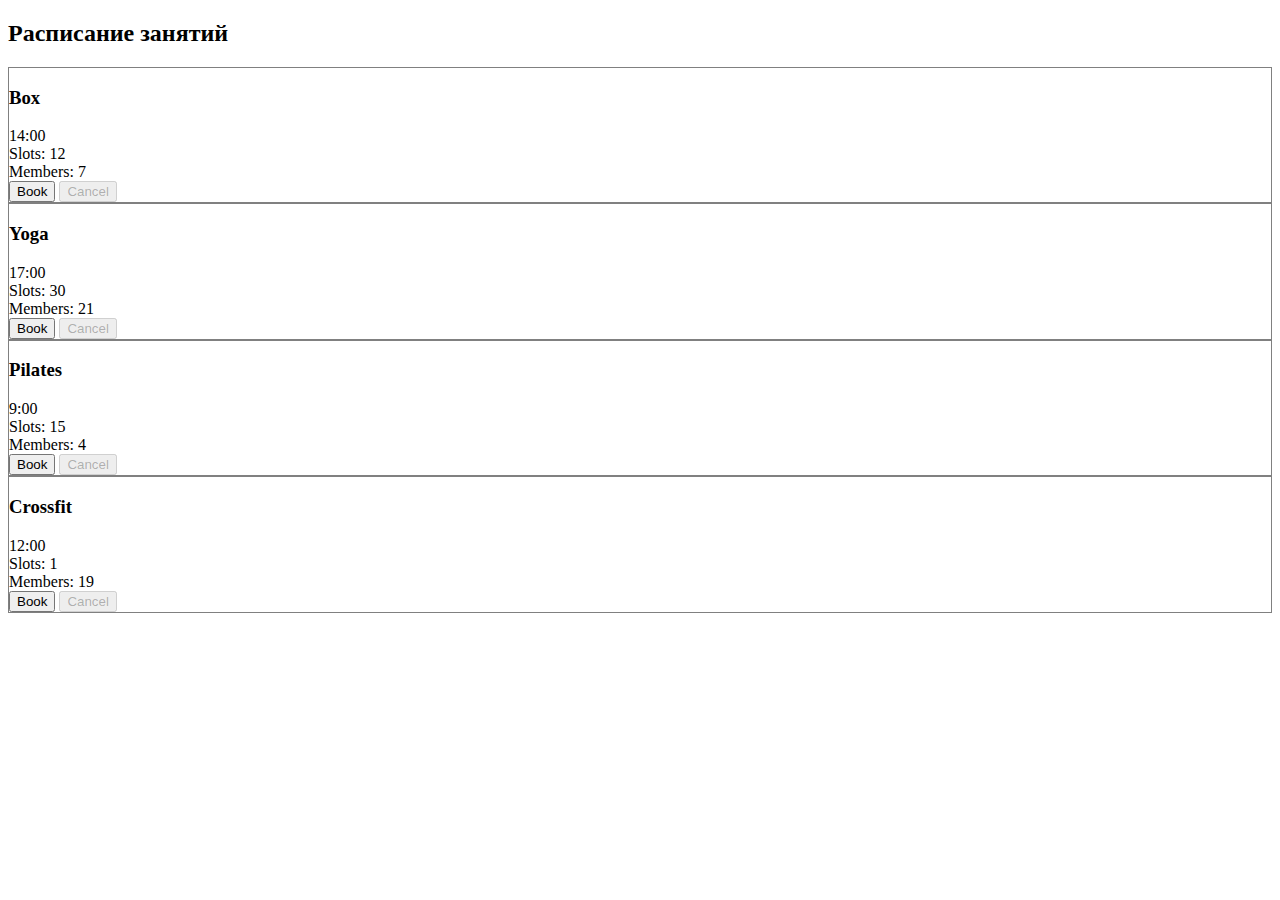
<file: Страница записи на спортивные секции/index.html>
<!DOCTYPE html>
<html lang="en">

<head>
    <meta charset="UTF-8">
    <meta name="viewport" content="width=device-width, initial-scale=1.0">
    <title>Document</title>
    <script src="index.js" defer></script>
    <link href="https://cdn.jsdelivr.net/npm/bootstrap@5.0.2/dist/css/bootstrap.min.css" rel="stylesheet"
        integrity="sha384-EVSTQN3/azprG1Anm3QDgpJLIm9Nao0Yz1ztcQTwFspd3yD65VohhpuuCOmLASjC" crossorigin="anonymous">
</head>
<div class="container">
    <h2>Расписание занятий</h2>
    <div class="classes"></div>


</div>

<body>

</body>

</html>
</file>
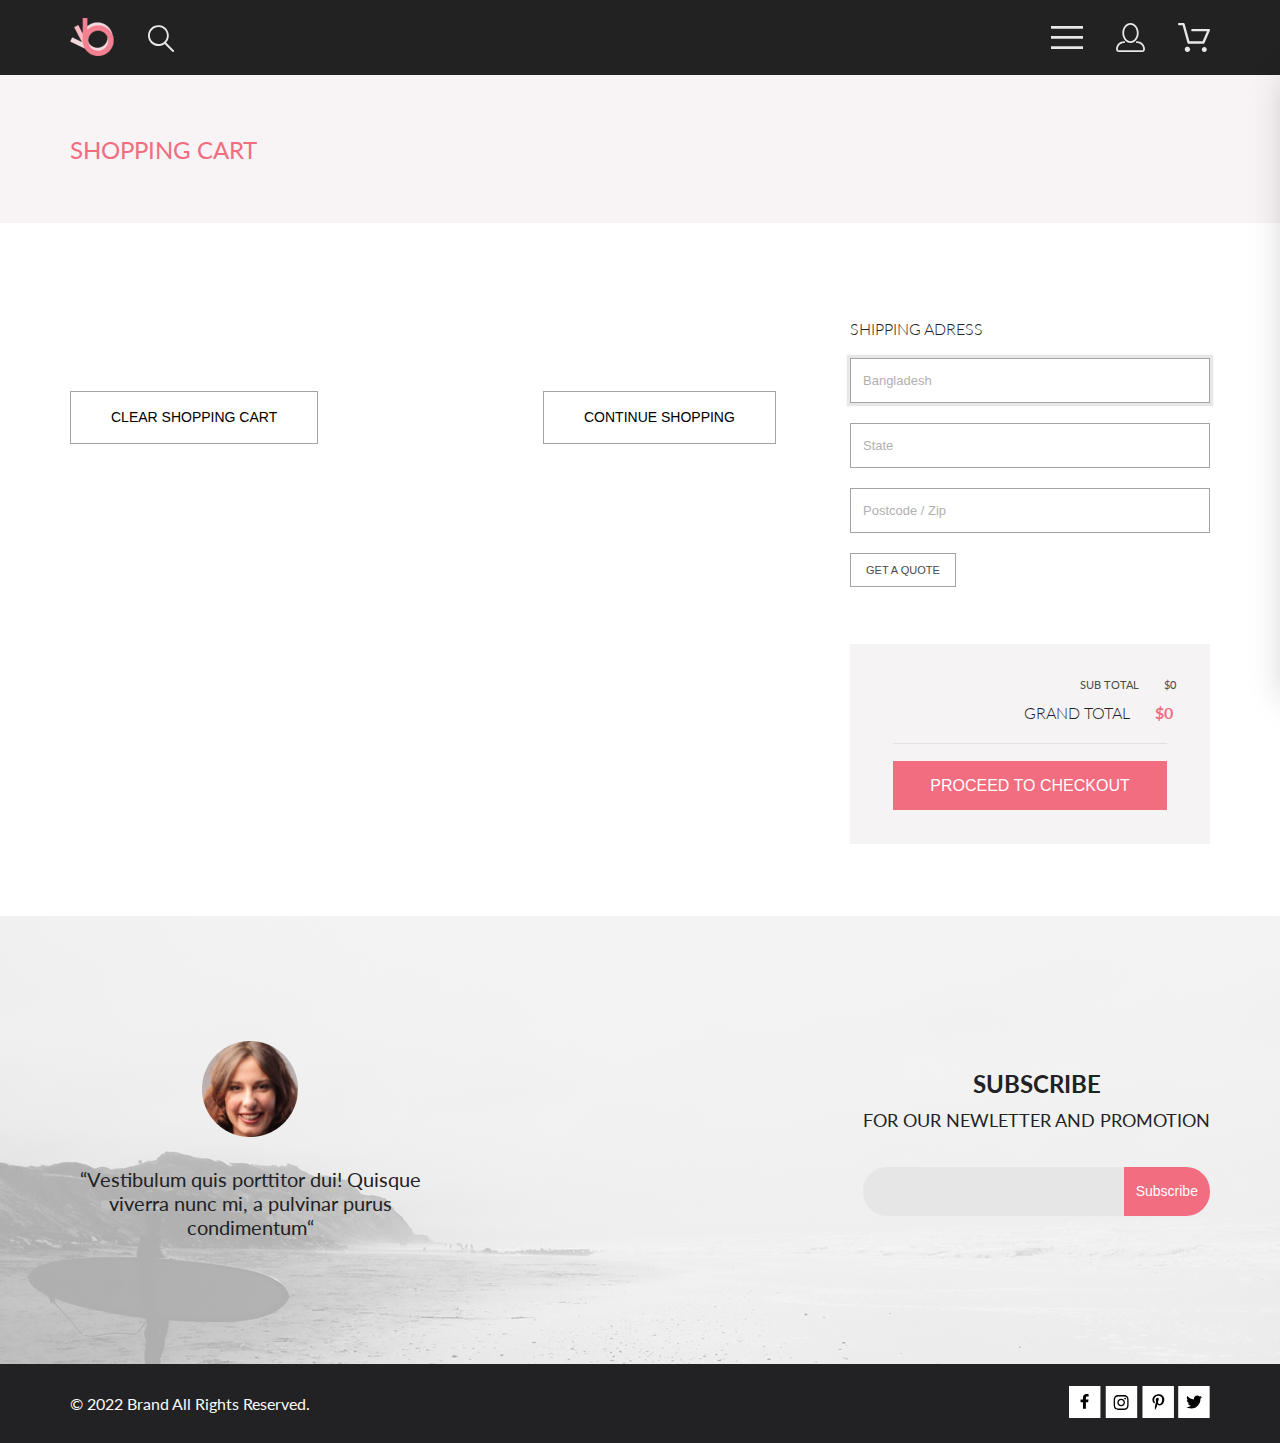
<file: Интернет-магазин одежды/Cart/index.html>
<!DOCTYPE html>
<html lang="en">

<head>
    <meta charset="UTF-8">
    <meta http-equiv="X-UA-Compatible" content="IE=edge">
    <meta name="viewport" content="width=device-width, initial-scale=1.0">
    <link rel="preconnect" href="https://fonts.googleapis.com">
    <link rel="preconnect" href="https://fonts.gstatic.com" crossorigin>
    <link href="https://fonts.googleapis.com/css2?family=Lato:wght@300;400;700;900&display=swap" rel="stylesheet">
    <link rel="stylesheet" href="style.css">
    <title>Cart</title>
    <script src="index.js" defer></script>
</head>

<body>
    <div class="box-content">
        <header class="header center">
            <div class="header__left">
                <a href="../index.html"><svg width="44" height="38" viewBox="0 0 44 38" fill="none"
                        xmlns="http://www.w3.org/2000/svg" xmlns:xlink="http://www.w3.org/1999/xlink">
                        <rect width="44" height="38" fill="url(#pattern0)" />
                        <defs>
                            <pattern id="pattern0" patternContentUnits="objectBoundingBox" width="1" height="1">
                                <use xlink:href="#image0_190_1442" transform="scale(0.0227273 0.0263158)" />
                            </pattern>
                            <image id="image0_190_1442" width="44" height="38"
                                xlink:href="[data-uri]" />
                        </defs>
                    </svg></a>
                <a href="#" style="height: 28px;"><svg class="header__icon" width="27" height="28" viewBox="0 0 27 28"
                        fill="none" xmlns="http://www.w3.org/2000/svg">
                        <path
                            d="M19.0589 17.6249C20.6705 15.8648 21.6275 13.6038 21.769 11.2215C21.9106 8.8392 21.2281 6.48075 19.8362 4.5422C18.4443 2.60365 16.4278 1.20306 14.1252 0.575643C11.8227 -0.0517774 9.37437 0.132183 7.19143 1.09663C5.0085 2.06108 3.22389 3.74727 2.1373 5.87205C1.05071 7.99682 0.728322 10.4308 1.22426 12.7652C1.72021 15.0996 3.00428 17.1922 4.86085 18.6917C6.71741 20.1912 9.0334 21.0063 11.4199 20.9999C13.6723 21.003 15.8638 20.269 17.6599 18.9099L25.4079 26.7169C25.4934 26.806 25.5958 26.8771 25.7091 26.926C25.8225 26.975 25.9444 27.0008 26.0679 27.0019C26.1916 27.0023 26.314 26.9772 26.4276 26.9282C26.5411 26.8792 26.6434 26.8072 26.7279 26.7169C26.9018 26.536 26.999 26.2949 26.999 26.0439C26.999 25.793 26.9018 25.5518 26.7279 25.3709L19.0589 17.6249ZM2.88589 10.4999C2.89873 8.81465 3.41021 7.17089 4.35586 5.77587C5.30151 4.38086 6.63899 3.29703 8.1997 2.66102C9.76042 2.02501 11.4745 1.86529 13.1258 2.202C14.7772 2.53871 16.2919 3.35678 17.479 4.55307C18.6661 5.74935 19.4725 7.27031 19.7965 8.92421C20.1204 10.5781 19.9475 12.2909 19.2995 13.8467C18.6515 15.4024 17.5574 16.7315 16.1551 17.6664C14.7529 18.6013 13.1052 19.1001 11.4199 19.0999C9.14843 19.0891 6.97409 18.1774 5.3741 16.5651C3.77412 14.9527 2.87924 12.7714 2.88589 10.4999Z"
                            fill="#E8E8E8" />
                    </svg></a>

            </div>

            <div class="header__right">
                <div class="burger-menu header__right-icon">
                    <label for="burger"><svg class="header__icon" width="32" height="29" viewBox="0 0 32 23" fill="none"
                            xmlns="http://www.w3.org/2000/svg">
                            <path d="M0 23V20.31H32V23H0ZM0 12.76V10.07H32V12.76H0ZM0 2.69V0H32V2.69H0Z"
                                fill="#E8E8E8" />
                        </svg>
                    </label>
                    <input type="checkbox" id="burger">

                    <nav class="navigation">
                        <p class="navigation__menu-head">MENU</p>
                        <details class="navigation__block" open>
                            <summary class="navigation__heading">MAN</summary>
                            <div class="navigation__links">
                                <a href="#" class="navigation__link">Accessories</a>
                                <a href="#" class="navigation__link">Bags</a>
                                <a href="#" class="navigation__link">Denim</a>
                                <a href="#" class="navigation__link">T-Shirts</a>
                            </div>
                        </details>
                        <details class="navigation__block" open>
                            <summary class="navigation__heading">WOMAN</summary>
                            <div class="navigation__links">
                                <a href="#" class="navigation__link">Accessories</a>
                                <a href="#" class="navigation__link">Jackets & Coats</a>
                                <a href="#" class="navigation__link">Polos</a>
                                <a href="#" class="navigation__link">T-Shirts</a>
                                <a href="#" class="navigation__link">Shirts</a>
                            </div>
                        </details>
                        <details class="navigation__block" open>
                            <summary class="navigation__heading">KIDS</summary>
                            <div class="navigation__links">
                                <a href="#" class="navigation__link">Accessories</a>
                                <a href="#" class="navigation__link">Jackets & Coats</a>
                                <a href="#" class="navigation__link">Polos</a>
                                <a href="#" class="navigation__link">T-Shirts</a>
                                <a href="#" class="navigation__link">Shirts</a>
                                <a href="#" class="navigation__link">Bags</a>
                            </div>
                        </details>
                    </nav>
                </div>

                <div class="header__right-icon header__right-icon_none">
                    <a href="../Registration/index.html"><svg class="header__icon" width="29" height="29"
                            viewBox="0 0 29 29" fill="none" xmlns="http://www.w3.org/2000/svg">
                            <path
                                d="M14.5 19.937C19 19.937 22.656 15.464 22.656 9.968C22.656 4.472 19 0 14.5 0C13.3631 0.0217413 12.2463 0.303398 11.2351 0.823397C10.2239 1.34339 9.34507 2.08794 8.66602 3C7.12663 4.99573 6.30819 7.45381 6.34399 9.974C6.34399 15.465 10 19.937 14.5 19.937ZM14.5 1.813C18 1.813 20.844 5.472 20.844 9.969C20.844 14.466 17.998 18.125 14.5 18.125C11.002 18.125 8.15603 14.465 8.15503 9.969C8.15403 5.473 11 1.813 14.5 1.813ZM20.844 18.125C20.6036 18.125 20.373 18.2205 20.203 18.3905C20.033 18.5605 19.9375 18.7911 19.9375 19.0315C19.9375 19.2719 20.033 19.5025 20.203 19.6725C20.373 19.8425 20.6036 19.938 20.844 19.938C22.526 19.9399 24.1386 20.6088 25.3279 21.7982C26.5172 22.9875 27.1861 24.6 27.188 26.282C27.1875 26.5221 27.0918 26.7523 26.922 26.9221C26.7522 27.0918 26.5221 27.1875 26.282 27.188H2.71997C2.47985 27.1875 2.24975 27.0918 2.07996 26.9221C1.91016 26.7523 1.81449 26.5221 1.81396 26.282C1.81608 24.6001 2.48517 22.9877 3.67444 21.7985C4.86371 20.6092 6.47608 19.9401 8.15796 19.938C8.39824 19.938 8.62868 19.8425 8.79858 19.6726C8.96849 19.5027 9.06396 19.2723 9.06396 19.032C9.06396 18.7917 8.96849 18.5613 8.79858 18.3914C8.62868 18.2215 8.39824 18.126 8.15796 18.126C5.99541 18.1279 3.92201 18.9875 2.39258 20.5164C0.863144 22.0453 0.00264777 24.1185 0 26.281C0.000794067 27.0019 0.287502 27.693 0.797241 28.2027C1.30698 28.7125 1.99811 28.9992 2.71899 29H26.282C27.0027 28.9989 27.6936 28.7121 28.2031 28.2024C28.7126 27.6927 28.9992 27.0017 29 26.281C28.9974 24.1187 28.1372 22.0457 26.6083 20.5168C25.0793 18.9878 23.0063 18.1276 20.844 18.125Z"
                                fill="#E8E8E8" />
                        </svg></a>
                </div>

                <div class="header__right-icon header__right-icon_none">
                    <a href="./index.html"><svg class="header__icon" width="32" height="29" viewBox="0 0 32 29"
                            fill="none" xmlns="http://www.w3.org/2000/svg">
                            <path
                                d="M26.1998 29C25.5521 28.9738 24.9404 28.6948 24.4961 28.2227C24.0518 27.7506 23.8103 27.1232 23.8234 26.475C23.8365 25.8269 24.1032 25.2097 24.5662 24.7559C25.0292 24.3022 25.6516 24.048 26.2999 24.048C26.9482 24.048 27.5706 24.3022 28.0336 24.7559C28.4966 25.2097 28.7633 25.8269 28.7764 26.475C28.7895 27.1232 28.5479 27.7506 28.1036 28.2227C27.6593 28.6948 27.0477 28.9738 26.3999 29H26.1998ZM6.75183 26.32C6.75183 25.79 6.90901 25.2718 7.20349 24.8311C7.49797 24.3904 7.91654 24.0469 8.40625 23.844C8.89596 23.6412 9.43484 23.5881 9.95471 23.6915C10.4746 23.7949 10.9521 24.0502 11.3269 24.425C11.7017 24.7998 11.957 25.2773 12.0604 25.7972C12.1638 26.317 12.1107 26.8559 11.9078 27.3456C11.705 27.8353 11.3615 28.2539 10.9208 28.5483C10.4801 28.8428 9.96194 29 9.43188 29C9.07977 29.0003 8.73102 28.9311 8.40564 28.7966C8.08026 28.662 7.7846 28.4646 7.53552 28.2158C7.28645 27.9669 7.08891 27.6713 6.9541 27.3461C6.81929 27.0208 6.74988 26.6721 6.74988 26.32H6.75183ZM10.5519 20.686C10.2924 20.6868 10.0398 20.6024 9.83301 20.4457C9.62617 20.2891 9.47648 20.0689 9.40686 19.819L4.57385 2.36401H1.18091C0.867422 2.36401 0.566761 2.23947 0.345093 2.01781C0.123425 1.79614 -0.00109863 1.49549 -0.00109863 1.18201C-0.00109863 0.868519 0.123425 0.567873 0.345093 0.346205C0.566761 0.124537 0.867422 5.81268e-06 1.18091 5.81268e-06H5.46191C5.7214 -0.00080736 5.97394 0.0837201 6.18066 0.240568C6.38739 0.397416 6.53674 0.617884 6.60583 0.868006L11.4388 18.323H24.6168L28.9999 8.27501H14.3999C14.2417 8.27961 14.0843 8.25242 13.9368 8.19507C13.7893 8.13771 13.6548 8.05134 13.5413 7.94108C13.4277 7.83082 13.3375 7.69891 13.2759 7.55315C13.2143 7.40739 13.1825 7.25075 13.1825 7.0925C13.1825 6.93426 13.2143 6.77762 13.2759 6.63186C13.3375 6.4861 13.4277 6.35419 13.5413 6.24393C13.6548 6.13367 13.7893 6.0473 13.9368 5.98994C14.0843 5.93259 14.2417 5.90541 14.3999 5.91001H30.8129C31.0086 5.90996 31.2011 5.95866 31.3733 6.05172C31.5454 6.14478 31.6917 6.27926 31.7988 6.44301C31.9067 6.60729 31.9723 6.79569 31.9897 6.99145C32.0072 7.18721 31.976 7.38424 31.8989 7.565L26.4939 19.977C26.4015 20.1876 26.2499 20.3668 26.0574 20.4927C25.8649 20.6186 25.6399 20.6858 25.4099 20.686H10.5519Z"
                                fill="#E8E8E8" />
                        </svg></a>
                </div>
            </div>
        </header>

        <main class="main">
            <div class="top-content center">
                <div class="top-content__left">SHOPPING CART</div>
            </div>

            <div class="cart center">
                <div class="cart__left">
                    <div class="products">

                    </div>

                    <div class="cart-buttons">
                        <button class="cart-buttons__item cart-buttons__item-delete-all">Clear shopping cart</button>
                        <button class="cart-buttons__item cart-buttons__item-continue-shopping">Continue
                            shopping</button>
                    </div>
                </div>
                <div class="cart__right">
                    <div class="form">
                        <p class="form__title">SHIPPING ADRESS</p>
                        <div class="form__input">
                            <input class="form__inp" id="country" type="text" placeholder="Bangladesh" autofocus
                                required pattern="\S+[A-Za-zА-Яа-яЁё]">
                        </div>

                        <div class="form__input">
                            <input class="form__inp" id="state" type="text" placeholder="State" autofocus required
                                pattern="\S+[A-Za-zА-Яа-яЁё]">
                        </div>

                        <div class="form__input">
                            <input class="form__inp" id="postcode" type="text" placeholder="Postcode / Zip" autofocus
                                required pattern="\S+[A-Za-zА-Яа-яЁё]">
                        </div>

                        <button type="submit" class="form__get">GET A QUOTE</и>
                    </div>
                    <div class="to-pay">

                        <hr class="to-pay__line">
                        <button type="submit" class="to-pay__button">Proceed to checkout</button>
                    </div>
                </div>
            </div>

            <div class="figure-and-form center">
                <figure class="figure-and-form__figure">
                    <img src="../img/women.png" alt="photo">
                    <div class="figure-and-form__text">“Vestibulum quis porttitor dui! Quisque viverra nunc mi, a
                        pulvinar purus condimentum“</div>
                </figure>
                <div class="figure-and-form__form">
                    <div class="figure-and-form__form-heading">Subscribe</div>
                    <div class="figure-and-form__form-text">FOR OUR NEWLETTER AND PROMOTION</div>
                    <div class="figure-and-form__form-input">
                        <input class="figure-and-form__input" type="email" name="Enter Your Email">
                        <button class="figure-and-form__button" type="submit">Subscribe</button>
                    </div>
                </div>
            </div>
        </main>

        <footer class="footer center">
            <div class="footer__left">© 2022 Brand All Rights Reserved.</div>
            <div class="footer__right">
                <svg class="footer__svg footer__svg_none" width="32" height="32" viewBox="0 0 32 32" fill="none"
                    xmlns="http://www.w3.org/2000/svg">
                    <path class="path1" d="M31.4506 0H0V32H31.4506V0Z" fill="white" />
                    <path class="path2"
                        d="M19.0884 16.28L19.5069 13.616H16.8902V11.8873C16.8902 11.1585 17.2557 10.4481 18.4277 10.4481H19.6172V8.17997C19.6172 8.17997 18.5377 8 17.5056 8C15.3507 8 13.9422 9.27593 13.9422 11.5857V13.616H11.5469V16.28H13.9422V22.72H16.8902V16.28H19.0884Z"
                        fill="black" />
                </svg>

                <svg class="footer__svg footer__svg_none" width="33" height="32" viewBox="0 0 33 32" fill="none"
                    xmlns="http://www.w3.org/2000/svg">
                    <path class="path1" d="M32.1883 0H0.737671V32H32.1883V0Z" fill="white" />
                    <path class="path2"
                        d="M16.1368 12.6816C14.0216 12.6816 12.3155 14.3849 12.3155 16.4967C12.3155 18.6084 14.0216 20.3117 16.1368 20.3117C18.2519 20.3117 19.958 18.6084 19.958 16.4967C19.958 14.3849 18.2519 12.6816 16.1368 12.6816ZM16.1368 18.9769C14.7699 18.9769 13.6525 17.8646 13.6525 16.4967C13.6525 15.1287 14.7666 14.0164 16.1368 14.0164C17.507 14.0164 18.6211 15.1287 18.6211 16.4967C18.6211 17.8646 17.5036 18.9769 16.1368 18.9769ZM21.0056 12.5256C21.0056 13.0203 20.6065 13.4154 20.1143 13.4154C19.6188 13.4154 19.223 13.017 19.223 12.5256C19.223 12.0342 19.6221 11.6357 20.1143 11.6357C20.6065 11.6357 21.0056 12.0342 21.0056 12.5256ZM23.5364 13.4287C23.4799 12.2367 23.2072 11.1808 22.3325 10.3109C21.4612 9.441 20.4036 9.16873 19.2097 9.10897C17.9792 9.03924 14.291 9.03924 13.0605 9.10897C11.8699 9.16541 10.8123 9.43768 9.93768 10.3076C9.06302 11.1775 8.79364 12.2334 8.73378 13.4254C8.66394 14.6539 8.66394 18.3361 8.73378 19.5646C8.79031 20.7566 9.06302 21.8125 9.93768 22.6824C10.8123 23.5523 11.8666 23.8246 13.0605 23.8844C14.291 23.9541 17.9792 23.9541 19.2097 23.8844C20.4036 23.8279 21.4612 23.5556 22.3325 22.6824C23.2039 21.8125 23.4766 20.7566 23.5364 19.5646C23.6063 18.3361 23.6063 14.6572 23.5364 13.4287ZM21.9468 20.8828C21.6874 21.5336 21.1852 22.0349 20.53 22.2972C19.5489 22.6857 17.2209 22.5961 16.1368 22.5961C15.0526 22.5961 12.7213 22.6824 11.7435 22.2972C11.0917 22.0383 10.5895 21.5369 10.3268 20.8828C9.93768 19.9033 10.0275 17.5791 10.0275 16.4967C10.0275 15.4142 9.941 13.0867 10.3268 12.1105C10.5862 11.4597 11.0884 10.9584 11.7435 10.6961C12.7246 10.3076 15.0526 10.3972 16.1368 10.3972C17.2209 10.3972 19.5523 10.3109 20.53 10.6961C21.1818 10.9551 21.684 11.4564 21.9468 12.1105C22.3359 13.09 22.2461 15.4142 22.2461 16.4967C22.2461 17.5791 22.3359 19.9066 21.9468 20.8828Z"
                        fill="black" />
                </svg>

                <svg class="footer__svg" width="32" height="32" viewBox="0 0 32 32" fill="none"
                    xmlns="http://www.w3.org/2000/svg">
                    <path class="path1" d="M31.9259 0H0.475342V32H31.9259V0Z" fill="white" />
                    <path class="path2"
                        d="M16.7402 8.20312C13.5555 8.20312 10.4081 10.3406 10.4081 13.8C10.4081 16 11.6373 17.25 12.3822 17.25C12.6895 17.25 12.8664 16.3875 12.8664 16.1438C12.8664 15.8531 12.1308 15.2344 12.1308 14.025C12.1308 11.5125 14.0304 9.73125 16.4888 9.73125C18.6026 9.73125 20.167 10.9406 20.167 13.1625C20.167 14.8219 19.5058 17.9344 17.3641 17.9344C16.5912 17.9344 15.9301 17.3719 15.9301 16.5656C15.9301 15.3844 16.7495 14.2406 16.7495 13.0219C16.7495 10.9531 13.8349 11.3281 13.8349 13.8281C13.8349 14.3531 13.9001 14.9344 14.1329 15.4125C13.7045 17.2688 12.8292 20.0344 12.8292 21.9469C12.8292 22.5375 12.913 23.1188 12.9689 23.7094C13.0744 23.8281 13.0216 23.8156 13.183 23.7563C14.7474 21.6 14.6916 21.1781 15.3993 18.3562C15.7811 19.0875 16.7681 19.4812 17.5503 19.4812C20.8468 19.4812 22.3274 16.2469 22.3274 13.3313C22.3274 10.2281 19.6641 8.20312 16.7402 8.20312Z"
                        fill="black" />
                </svg>

                <svg class="footer__svg" width="32" height="32" viewBox="0 0 32 32" fill="none"
                    xmlns="http://www.w3.org/2000/svg">
                    <path class="path1" d="M31.6636 0H0.213013V32H31.6636V0Z" fill="white" />
                    <path class="path2"
                        d="M22.4181 12.7411C22.4281 12.8832 22.4281 13.0253 22.4281 13.1675C22.4281 17.5025 19.1509 22.4974 13.161 22.4974C11.3156 22.4974 9.60132 21.9593 8.1593 21.0253C8.42149 21.0558 8.67357 21.0659 8.94585 21.0659C10.4685 21.0659 11.8702 20.5482 12.9895 19.6649C11.5576 19.6345 10.3576 18.6903 9.94415 17.3908C10.1458 17.4213 10.3475 17.4416 10.5593 17.4416C10.8517 17.4416 11.1442 17.4009 11.4164 17.3299C9.92401 17.0253 8.80465 15.7055 8.80465 14.1116V14.071C9.23825 14.3147 9.74249 14.467 10.2769 14.4873C9.39959 13.8984 8.82483 12.8933 8.82483 11.7563C8.82483 11.1472 8.98614 10.5888 9.26851 10.1015C10.8719 12.0913 13.282 13.3908 15.9844 13.5329C15.934 13.2893 15.9038 13.0355 15.9038 12.7817C15.9038 10.9746 17.3559 9.5025 19.1609 9.5025C20.0987 9.5025 20.9457 9.89844 21.5407 10.538C22.2768 10.3959 22.9827 10.1218 23.6079 9.74616C23.3659 10.5076 22.8516 11.1472 22.176 11.5533C22.8315 11.4822 23.4668 11.2994 24.0516 11.0457C23.608 11.6954 23.0533 12.274 22.4181 12.7411Z"
                        fill="black" />
                </svg>
            </div>
        </footer>
    </div>
</body>

</html>
</file>
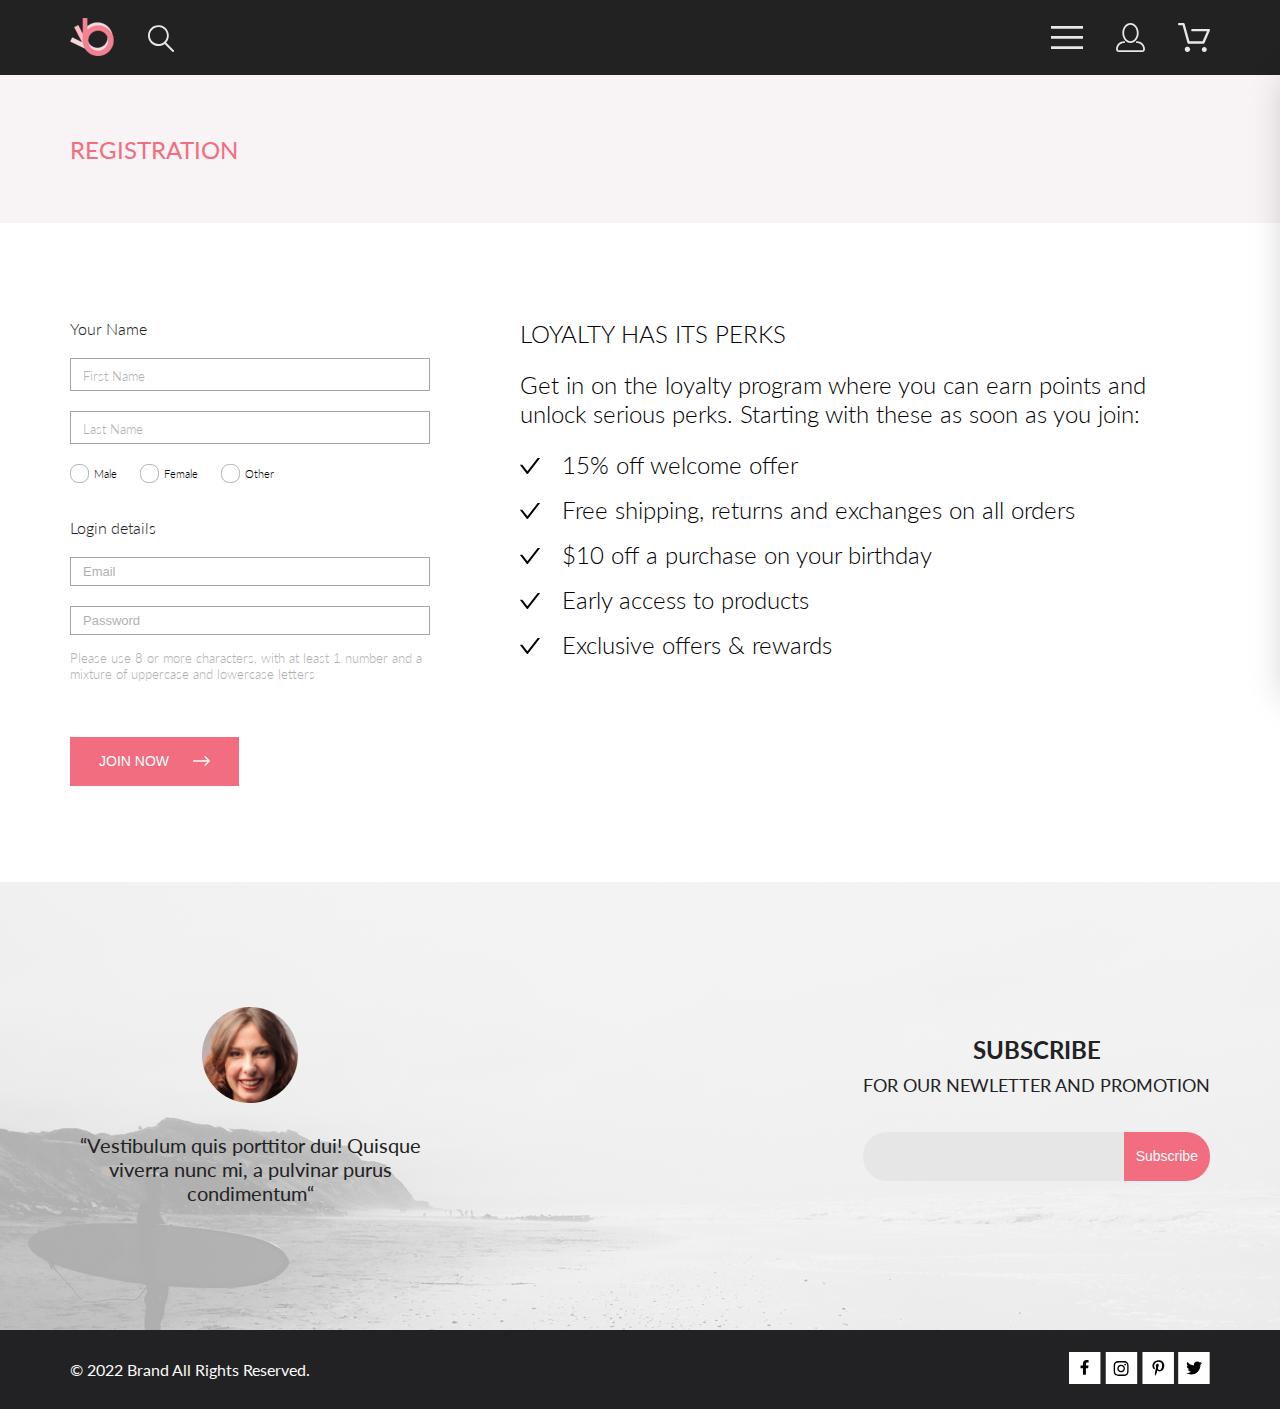
<file: Интернет-магазин одежды/Registration/index.html>
<!DOCTYPE html>
<html lang="en">

<head>
    <meta charset="UTF-8">
    <meta http-equiv="X-UA-Compatible" content="IE=edge">
    <meta name="viewport" content="width=device-width, initial-scale=1.0">
    <link rel="preconnect" href="https://fonts.googleapis.com">
    <link rel="preconnect" href="https://fonts.gstatic.com" crossorigin>
    <link href="https://fonts.googleapis.com/css2?family=Lato:wght@300;400;700;900&display=swap" rel="stylesheet">
    <link rel="stylesheet" href="style.css">
    <title>Registration</title>
</head>

<body>
    <div class="box-content">
        <header class="header center">
            <div class="header__left">
                <a href="../index.html"><svg width="44" height="38" viewBox="0 0 44 38" fill="none"
                        xmlns="http://www.w3.org/2000/svg" xmlns:xlink="http://www.w3.org/1999/xlink">
                        <rect width="44" height="38" fill="url(#pattern0)" />
                        <defs>
                            <pattern id="pattern0" patternContentUnits="objectBoundingBox" width="1" height="1">
                                <use xlink:href="#image0_190_1442" transform="scale(0.0227273 0.0263158)" />
                            </pattern>
                            <image id="image0_190_1442" width="44" height="38"
                                xlink:href="[data-uri]" />
                        </defs>
                    </svg></a>
                <a href="#" style="height: 28px;"><svg class="header__icon" width="27" height="28" viewBox="0 0 27 28"
                        fill="none" xmlns="http://www.w3.org/2000/svg">
                        <path
                            d="M19.0589 17.6249C20.6705 15.8648 21.6275 13.6038 21.769 11.2215C21.9106 8.8392 21.2281 6.48075 19.8362 4.5422C18.4443 2.60365 16.4278 1.20306 14.1252 0.575643C11.8227 -0.0517774 9.37437 0.132183 7.19143 1.09663C5.0085 2.06108 3.22389 3.74727 2.1373 5.87205C1.05071 7.99682 0.728322 10.4308 1.22426 12.7652C1.72021 15.0996 3.00428 17.1922 4.86085 18.6917C6.71741 20.1912 9.0334 21.0063 11.4199 20.9999C13.6723 21.003 15.8638 20.269 17.6599 18.9099L25.4079 26.7169C25.4934 26.806 25.5958 26.8771 25.7091 26.926C25.8225 26.975 25.9444 27.0008 26.0679 27.0019C26.1916 27.0023 26.314 26.9772 26.4276 26.9282C26.5411 26.8792 26.6434 26.8072 26.7279 26.7169C26.9018 26.536 26.999 26.2949 26.999 26.0439C26.999 25.793 26.9018 25.5518 26.7279 25.3709L19.0589 17.6249ZM2.88589 10.4999C2.89873 8.81465 3.41021 7.17089 4.35586 5.77587C5.30151 4.38086 6.63899 3.29703 8.1997 2.66102C9.76042 2.02501 11.4745 1.86529 13.1258 2.202C14.7772 2.53871 16.2919 3.35678 17.479 4.55307C18.6661 5.74935 19.4725 7.27031 19.7965 8.92421C20.1204 10.5781 19.9475 12.2909 19.2995 13.8467C18.6515 15.4024 17.5574 16.7315 16.1551 17.6664C14.7529 18.6013 13.1052 19.1001 11.4199 19.0999C9.14843 19.0891 6.97409 18.1774 5.3741 16.5651C3.77412 14.9527 2.87924 12.7714 2.88589 10.4999Z"
                            fill="#E8E8E8" />
                    </svg></a>

            </div>

            <div class="header__right">
                <div class="burger-menu header__right-icon">
                    <label for="burger"><svg class="header__icon" width="32" height="29" viewBox="0 0 32 23" fill="none"
                            xmlns="http://www.w3.org/2000/svg">
                            <path d="M0 23V20.31H32V23H0ZM0 12.76V10.07H32V12.76H0ZM0 2.69V0H32V2.69H0Z"
                                fill="#E8E8E8" />
                        </svg>
                    </label>
                    <input type="checkbox" id="burger">

                    <nav class="navigation">
                        <p class="navigation__menu-head">MENU</p>
                        <details class="navigation__block" open>
                            <summary class="navigation__heading">MAN</summary>
                            <div class="navigation__links">
                                <a href="#" class="navigation__link">Accessories</a>
                                <a href="#" class="navigation__link">Bags</a>
                                <a href="#" class="navigation__link">Denim</a>
                                <a href="#" class="navigation__link">T-Shirts</a>
                            </div>
                        </details>
                        <details class="navigation__block" open>
                            <summary class="navigation__heading">WOMAN</summary>
                            <div class="navigation__links">
                                <a href="#" class="navigation__link">Accessories</a>
                                <a href="#" class="navigation__link">Jackets & Coats</a>
                                <a href="#" class="navigation__link">Polos</a>
                                <a href="#" class="navigation__link">T-Shirts</a>
                                <a href="#" class="navigation__link">Shirts</a>
                            </div>
                        </details>
                        <details class="navigation__block" open>
                            <summary class="navigation__heading">KIDS</summary>
                            <div class="navigation__links">
                                <a href="#" class="navigation__link">Accessories</a>
                                <a href="#" class="navigation__link">Jackets & Coats</a>
                                <a href="#" class="navigation__link">Polos</a>
                                <a href="#" class="navigation__link">T-Shirts</a>
                                <a href="#" class="navigation__link">Shirts</a>
                                <a href="#" class="navigation__link">Bags</a>
                            </div>
                        </details>
                    </nav>
                </div>

                <div class="header__right-icon header__right-icon_none">
                    <a href="./index.html"><svg class="header__icon" width="29" height="29" viewBox="0 0 29 29"
                            fill="none" xmlns="http://www.w3.org/2000/svg">
                            <path
                                d="M14.5 19.937C19 19.937 22.656 15.464 22.656 9.968C22.656 4.472 19 0 14.5 0C13.3631 0.0217413 12.2463 0.303398 11.2351 0.823397C10.2239 1.34339 9.34507 2.08794 8.66602 3C7.12663 4.99573 6.30819 7.45381 6.34399 9.974C6.34399 15.465 10 19.937 14.5 19.937ZM14.5 1.813C18 1.813 20.844 5.472 20.844 9.969C20.844 14.466 17.998 18.125 14.5 18.125C11.002 18.125 8.15603 14.465 8.15503 9.969C8.15403 5.473 11 1.813 14.5 1.813ZM20.844 18.125C20.6036 18.125 20.373 18.2205 20.203 18.3905C20.033 18.5605 19.9375 18.7911 19.9375 19.0315C19.9375 19.2719 20.033 19.5025 20.203 19.6725C20.373 19.8425 20.6036 19.938 20.844 19.938C22.526 19.9399 24.1386 20.6088 25.3279 21.7982C26.5172 22.9875 27.1861 24.6 27.188 26.282C27.1875 26.5221 27.0918 26.7523 26.922 26.9221C26.7522 27.0918 26.5221 27.1875 26.282 27.188H2.71997C2.47985 27.1875 2.24975 27.0918 2.07996 26.9221C1.91016 26.7523 1.81449 26.5221 1.81396 26.282C1.81608 24.6001 2.48517 22.9877 3.67444 21.7985C4.86371 20.6092 6.47608 19.9401 8.15796 19.938C8.39824 19.938 8.62868 19.8425 8.79858 19.6726C8.96849 19.5027 9.06396 19.2723 9.06396 19.032C9.06396 18.7917 8.96849 18.5613 8.79858 18.3914C8.62868 18.2215 8.39824 18.126 8.15796 18.126C5.99541 18.1279 3.92201 18.9875 2.39258 20.5164C0.863144 22.0453 0.00264777 24.1185 0 26.281C0.000794067 27.0019 0.287502 27.693 0.797241 28.2027C1.30698 28.7125 1.99811 28.9992 2.71899 29H26.282C27.0027 28.9989 27.6936 28.7121 28.2031 28.2024C28.7126 27.6927 28.9992 27.0017 29 26.281C28.9974 24.1187 28.1372 22.0457 26.6083 20.5168C25.0793 18.9878 23.0063 18.1276 20.844 18.125Z"
                                fill="#E8E8E8" />
                        </svg></a>
                </div>

                <div class="header__right-icon header__right-icon_none">
                    <a href="../Cart/index.html"><svg class="header__icon" width="32" height="29" viewBox="0 0 32 29"
                            fill="none" xmlns="http://www.w3.org/2000/svg">
                            <path
                                d="M26.1998 29C25.5521 28.9738 24.9404 28.6948 24.4961 28.2227C24.0518 27.7506 23.8103 27.1232 23.8234 26.475C23.8365 25.8269 24.1032 25.2097 24.5662 24.7559C25.0292 24.3022 25.6516 24.048 26.2999 24.048C26.9482 24.048 27.5706 24.3022 28.0336 24.7559C28.4966 25.2097 28.7633 25.8269 28.7764 26.475C28.7895 27.1232 28.5479 27.7506 28.1036 28.2227C27.6593 28.6948 27.0477 28.9738 26.3999 29H26.1998ZM6.75183 26.32C6.75183 25.79 6.90901 25.2718 7.20349 24.8311C7.49797 24.3904 7.91654 24.0469 8.40625 23.844C8.89596 23.6412 9.43484 23.5881 9.95471 23.6915C10.4746 23.7949 10.9521 24.0502 11.3269 24.425C11.7017 24.7998 11.957 25.2773 12.0604 25.7972C12.1638 26.317 12.1107 26.8559 11.9078 27.3456C11.705 27.8353 11.3615 28.2539 10.9208 28.5483C10.4801 28.8428 9.96194 29 9.43188 29C9.07977 29.0003 8.73102 28.9311 8.40564 28.7966C8.08026 28.662 7.7846 28.4646 7.53552 28.2158C7.28645 27.9669 7.08891 27.6713 6.9541 27.3461C6.81929 27.0208 6.74988 26.6721 6.74988 26.32H6.75183ZM10.5519 20.686C10.2924 20.6868 10.0398 20.6024 9.83301 20.4457C9.62617 20.2891 9.47648 20.0689 9.40686 19.819L4.57385 2.36401H1.18091C0.867422 2.36401 0.566761 2.23947 0.345093 2.01781C0.123425 1.79614 -0.00109863 1.49549 -0.00109863 1.18201C-0.00109863 0.868519 0.123425 0.567873 0.345093 0.346205C0.566761 0.124537 0.867422 5.81268e-06 1.18091 5.81268e-06H5.46191C5.7214 -0.00080736 5.97394 0.0837201 6.18066 0.240568C6.38739 0.397416 6.53674 0.617884 6.60583 0.868006L11.4388 18.323H24.6168L28.9999 8.27501H14.3999C14.2417 8.27961 14.0843 8.25242 13.9368 8.19507C13.7893 8.13771 13.6548 8.05134 13.5413 7.94108C13.4277 7.83082 13.3375 7.69891 13.2759 7.55315C13.2143 7.40739 13.1825 7.25075 13.1825 7.0925C13.1825 6.93426 13.2143 6.77762 13.2759 6.63186C13.3375 6.4861 13.4277 6.35419 13.5413 6.24393C13.6548 6.13367 13.7893 6.0473 13.9368 5.98994C14.0843 5.93259 14.2417 5.90541 14.3999 5.91001H30.8129C31.0086 5.90996 31.2011 5.95866 31.3733 6.05172C31.5454 6.14478 31.6917 6.27926 31.7988 6.44301C31.9067 6.60729 31.9723 6.79569 31.9897 6.99145C32.0072 7.18721 31.976 7.38424 31.8989 7.565L26.4939 19.977C26.4015 20.1876 26.2499 20.3668 26.0574 20.4927C25.8649 20.6186 25.6399 20.6858 25.4099 20.686H10.5519Z"
                                fill="#E8E8E8" />
                        </svg></a>
                </div>
            </div>
        </header>

        <main class="main">
            <div class="top-content center">
                <div class="top-content__left">Registration</div>
            </div>

            <div class="registration-box center">
                <div class="registration-form">
                    <div class="registration-form__item">
                        <p class="registration-form__item_title">Your Name</p>
                        <input class="registration-form__item_input" type="text" name="firstName" id="firstName"
                            placeholder="First Name">
                        <input class="registration-form__item_input" type="text" name="lastName" id="lastName"
                            placeholder="Last Name">
                        <fieldset class="registration-form__item_sex">
                            <input class="registration-form__item_sex-checkbox" type="radio" name="option"
                                id="male"><label for="male">Male</label>
                            <input class="registration-form__item_sex-checkbox" type="radio" name="option"
                                id="female"><label for="female">Female</label>
                            <input class="registration-form__item_sex-checkbox" type="radio" name="option"
                                id="other"><label for="other">Other</label>
                        </fieldset>
                    </div>
                    <div class="registration-form__item">
                        <p class="registration-form__item_title">Login details</p>
                        <input class="registration-form__item_input" type="email" name="email" id="email"
                            placeholder="Email">
                        <input class="registration-form__item_input" type="password" name="password" id="password"
                            placeholder="Password">
                        <p class="registration-form__text">Please use 8 or more characters, with at least 1 number and a
                            mixture of uppercase and lowercase letters</p>
                    </div>
                    <div class="registration-form__button">
                        <button class="registration-form__button_btn" type="submit">Join now <img
                                class="registration-form__button_arrow" src="../img/arrow.svg" alt="arrow"></button>
                    </div>
                </div>
                <div class="registration-info">
                    <p class="registration-info__title">Loyalty has its perks</p>
                    <p class="registration-info__text">Get in on the loyalty program where you can earn points and
                        unlock serious perks. Starting with these as soon as you join:</p>
                    <ul class="registration-info__list">
                        <li>15% off welcome offer</li>
                        <li>Free shipping, returns and exchanges on all orders</li>
                        <li>$10 off a purchase on your birthday</li>
                        <li>Early access to products</li>
                        <li>Exclusive offers & rewards</li>
                    </ul>

                </div>
            </div>

            <div class="figure-and-form center">
                <figure class="figure-and-form__figure">
                    <img src="../img/women.png" alt="photo">
                    <div class="figure-and-form__text">“Vestibulum quis porttitor dui! Quisque viverra nunc mi, a
                        pulvinar purus condimentum“</div>
                </figure>
                <div class="figure-and-form__form">
                    <div class="figure-and-form__form-heading">Subscribe</div>
                    <div class="figure-and-form__form-text">FOR OUR NEWLETTER AND PROMOTION</div>
                    <div class="figure-and-form__form-input">
                        <input class="figure-and-form__input" type="email" name="Enter Your Email">
                        <button class="figure-and-form__button" type="submit">Subscribe</button>
                    </div>
                </div>
            </div>
        </main>

        <footer class="footer center">
            <div class="footer__left">© 2022 Brand All Rights Reserved.</div>
            <div class="footer__right">
                <svg class="footer__svg footer__svg_none" width="32" height="32" viewBox="0 0 32 32" fill="none"
                    xmlns="http://www.w3.org/2000/svg">
                    <path class="path1" d="M31.4506 0H0V32H31.4506V0Z" fill="white" />
                    <path class="path2"
                        d="M19.0884 16.28L19.5069 13.616H16.8902V11.8873C16.8902 11.1585 17.2557 10.4481 18.4277 10.4481H19.6172V8.17997C19.6172 8.17997 18.5377 8 17.5056 8C15.3507 8 13.9422 9.27593 13.9422 11.5857V13.616H11.5469V16.28H13.9422V22.72H16.8902V16.28H19.0884Z"
                        fill="black" />
                </svg>

                <svg class="footer__svg footer__svg_none" width="33" height="32" viewBox="0 0 33 32" fill="none"
                    xmlns="http://www.w3.org/2000/svg">
                    <path class="path1" d="M32.1883 0H0.737671V32H32.1883V0Z" fill="white" />
                    <path class="path2"
                        d="M16.1368 12.6816C14.0216 12.6816 12.3155 14.3849 12.3155 16.4967C12.3155 18.6084 14.0216 20.3117 16.1368 20.3117C18.2519 20.3117 19.958 18.6084 19.958 16.4967C19.958 14.3849 18.2519 12.6816 16.1368 12.6816ZM16.1368 18.9769C14.7699 18.9769 13.6525 17.8646 13.6525 16.4967C13.6525 15.1287 14.7666 14.0164 16.1368 14.0164C17.507 14.0164 18.6211 15.1287 18.6211 16.4967C18.6211 17.8646 17.5036 18.9769 16.1368 18.9769ZM21.0056 12.5256C21.0056 13.0203 20.6065 13.4154 20.1143 13.4154C19.6188 13.4154 19.223 13.017 19.223 12.5256C19.223 12.0342 19.6221 11.6357 20.1143 11.6357C20.6065 11.6357 21.0056 12.0342 21.0056 12.5256ZM23.5364 13.4287C23.4799 12.2367 23.2072 11.1808 22.3325 10.3109C21.4612 9.441 20.4036 9.16873 19.2097 9.10897C17.9792 9.03924 14.291 9.03924 13.0605 9.10897C11.8699 9.16541 10.8123 9.43768 9.93768 10.3076C9.06302 11.1775 8.79364 12.2334 8.73378 13.4254C8.66394 14.6539 8.66394 18.3361 8.73378 19.5646C8.79031 20.7566 9.06302 21.8125 9.93768 22.6824C10.8123 23.5523 11.8666 23.8246 13.0605 23.8844C14.291 23.9541 17.9792 23.9541 19.2097 23.8844C20.4036 23.8279 21.4612 23.5556 22.3325 22.6824C23.2039 21.8125 23.4766 20.7566 23.5364 19.5646C23.6063 18.3361 23.6063 14.6572 23.5364 13.4287ZM21.9468 20.8828C21.6874 21.5336 21.1852 22.0349 20.53 22.2972C19.5489 22.6857 17.2209 22.5961 16.1368 22.5961C15.0526 22.5961 12.7213 22.6824 11.7435 22.2972C11.0917 22.0383 10.5895 21.5369 10.3268 20.8828C9.93768 19.9033 10.0275 17.5791 10.0275 16.4967C10.0275 15.4142 9.941 13.0867 10.3268 12.1105C10.5862 11.4597 11.0884 10.9584 11.7435 10.6961C12.7246 10.3076 15.0526 10.3972 16.1368 10.3972C17.2209 10.3972 19.5523 10.3109 20.53 10.6961C21.1818 10.9551 21.684 11.4564 21.9468 12.1105C22.3359 13.09 22.2461 15.4142 22.2461 16.4967C22.2461 17.5791 22.3359 19.9066 21.9468 20.8828Z"
                        fill="black" />
                </svg>

                <svg class="footer__svg" width="32" height="32" viewBox="0 0 32 32" fill="none"
                    xmlns="http://www.w3.org/2000/svg">
                    <path class="path1" d="M31.9259 0H0.475342V32H31.9259V0Z" fill="white" />
                    <path class="path2"
                        d="M16.7402 8.20312C13.5555 8.20312 10.4081 10.3406 10.4081 13.8C10.4081 16 11.6373 17.25 12.3822 17.25C12.6895 17.25 12.8664 16.3875 12.8664 16.1438C12.8664 15.8531 12.1308 15.2344 12.1308 14.025C12.1308 11.5125 14.0304 9.73125 16.4888 9.73125C18.6026 9.73125 20.167 10.9406 20.167 13.1625C20.167 14.8219 19.5058 17.9344 17.3641 17.9344C16.5912 17.9344 15.9301 17.3719 15.9301 16.5656C15.9301 15.3844 16.7495 14.2406 16.7495 13.0219C16.7495 10.9531 13.8349 11.3281 13.8349 13.8281C13.8349 14.3531 13.9001 14.9344 14.1329 15.4125C13.7045 17.2688 12.8292 20.0344 12.8292 21.9469C12.8292 22.5375 12.913 23.1188 12.9689 23.7094C13.0744 23.8281 13.0216 23.8156 13.183 23.7563C14.7474 21.6 14.6916 21.1781 15.3993 18.3562C15.7811 19.0875 16.7681 19.4812 17.5503 19.4812C20.8468 19.4812 22.3274 16.2469 22.3274 13.3313C22.3274 10.2281 19.6641 8.20312 16.7402 8.20312Z"
                        fill="black" />
                </svg>

                <svg class="footer__svg" width="32" height="32" viewBox="0 0 32 32" fill="none"
                    xmlns="http://www.w3.org/2000/svg">
                    <path class="path1" d="M31.6636 0H0.213013V32H31.6636V0Z" fill="white" />
                    <path class="path2"
                        d="M22.4181 12.7411C22.4281 12.8832 22.4281 13.0253 22.4281 13.1675C22.4281 17.5025 19.1509 22.4974 13.161 22.4974C11.3156 22.4974 9.60132 21.9593 8.1593 21.0253C8.42149 21.0558 8.67357 21.0659 8.94585 21.0659C10.4685 21.0659 11.8702 20.5482 12.9895 19.6649C11.5576 19.6345 10.3576 18.6903 9.94415 17.3908C10.1458 17.4213 10.3475 17.4416 10.5593 17.4416C10.8517 17.4416 11.1442 17.4009 11.4164 17.3299C9.92401 17.0253 8.80465 15.7055 8.80465 14.1116V14.071C9.23825 14.3147 9.74249 14.467 10.2769 14.4873C9.39959 13.8984 8.82483 12.8933 8.82483 11.7563C8.82483 11.1472 8.98614 10.5888 9.26851 10.1015C10.8719 12.0913 13.282 13.3908 15.9844 13.5329C15.934 13.2893 15.9038 13.0355 15.9038 12.7817C15.9038 10.9746 17.3559 9.5025 19.1609 9.5025C20.0987 9.5025 20.9457 9.89844 21.5407 10.538C22.2768 10.3959 22.9827 10.1218 23.6079 9.74616C23.3659 10.5076 22.8516 11.1472 22.176 11.5533C22.8315 11.4822 23.4668 11.2994 24.0516 11.0457C23.608 11.6954 23.0533 12.274 22.4181 12.7411Z"
                        fill="black" />
                </svg>
            </div>
        </footer>
    </div>
</body>

</html>
</file>
<file: Интернет-магазин одежды/Cart/style.css>
* {
  margin: 0;
  padding: 0;
}

body {
  font-family: "Lato", sans-serif;
}

summary {
  display: block;
}

summary::-webkit-details-marker {
  display: none;
}

a {
  text-decoration: none;
}

p {
  padding: 0;
  margin: 0;
}

.box-content {
  overflow: hidden;
}

.center {
  padding-left: calc(50% - 570px);
  padding-right: calc(50% - 570px);
}

.header {
  background-color: #222;
  padding-top: 18px;
  padding-bottom: 18px;
  display: flex;
  align-items: center;
  flex-wrap: wrap;
  justify-content: space-between;
  position: relative;
  height: 75px;
  box-sizing: border-box;
}
.header__left {
  display: flex;
  flex-direction: row;
  align-items: center;
  gap: 33px;
}
.header__right {
  display: flex;
  flex-direction: row;
  align-content: center;
  gap: 7px;
  gap: 33px;
}
.header__icon path {
  transition: 0.3s;
}
.header__icon:hover path {
  fill: #F16D7F;
}

#burger {
  position: absolute;
  left: -99999999999px;
  visibility: hidden;
}
#burger:checked ~ .navigation {
  right: 0;
}

.navigation {
  background: #FFF;
  box-shadow: 6px 4px 35px rgba(0, 0, 0, 0.21);
  width: 232px;
  padding: 32px;
  box-sizing: border-box;
  position: absolute;
  top: 75px;
  right: -232px;
  transition: all 0.3s;
  z-index: 10;
}
.navigation__menu-head {
  padding-bottom: 24px;
  font-style: normal;
  font-weight: 700;
  font-size: 14px;
  line-height: 17px;
  color: #000;
}
.navigation__heading {
  padding-bottom: 12px;
  color: #F16D7F;
}
.navigation__links {
  padding-left: 21px;
}
.navigation__link {
  display: block;
  padding-bottom: 11px;
  font-style: normal;
  font-weight: 400;
  font-size: 14px;
  line-height: 17px;
  color: #6F6E6E;
}
.navigation__link:hover {
  color: #F16D7F;
}

.top-content {
  display: flex;
  flex-direction: row;
  justify-content: space-between;
  align-items: center;
  background-color: #F8F3F4;
  height: 148px;
  margin-bottom: 96px;
}
.top-content__left {
  font-style: normal;
  font-weight: 400;
  font-size: 24px;
  line-height: 29px;
  color: #F16D7F;
  text-transform: uppercase;
}

.cart {
  display: flex;
  flex-direction: row;
  justify-content: space-between;
  margin-bottom: 72px;
}
.cart__left {
  display: flex;
  flex-direction: column;
  align-items: center;
  gap: 40px;
}

.product {
  display: flex;
  flex-direction: row;
  height: 306px;
  box-shadow: 15px 15px 15px 0px rgba(0, 0, 0, 0.1);
  width: 90.291%;
  margin-bottom: 20px;
  transition: 0.3s;
}
.product__img {
  height: 100%;
  -o-object-fit: cover;
     object-fit: cover;
}
.product__cross {
  padding-top: 22px;
  padding-right: 22px;
  cursor: pointer;
}

.product:hover {
  box-shadow: 0px 0px 15px 13px rgba(0, 0, 0, 0.1);
}

.product-box {
  display: flex;
  flex-direction: column;
  justify-content: space-between;
  padding: 22px 110px 62px 31px;
}
.product-box__title {
  font-style: normal;
  font-weight: 400;
  font-size: 24px;
  line-height: 29px;
  color: #222222;
}
.product-box__text {
  font-style: normal;
  font-weight: 400;
  font-size: 22px;
  line-height: 26px;
  color: #575757;
}
.product-box__text_price {
  color: #F16D7F;
}
.product-box__text_details {
  color: #6F6E6E;
}
.product-box__text_amount {
  border: 1px solid #EAEAEA;
  width: 44px;
  line-height: 22px;
  padding-left: 14px;
  margin-left: 24px;
}
.product-box__text_amount:focus {
  outline: 0;
}

.cart__right {
  display: flex;
  flex-direction: column;
}

.form {
  display: flex;
  flex-direction: column;
  gap: 20px;
  width: 360px;
  font-style: normal;
  font-weight: 300;
  font-size: 16px;
  line-height: 19px;
  color: #222222;
  text-transform: uppercase;
  margin-bottom: 57px;
}
.form__inp {
  display: block;
  box-sizing: border-box;
  width: 100%;
  height: 45px;
  padding: 0.375rem 0.75rem;
  color: #212529;
  background-color: #fff;
  background-clip: padding-box;
  border: 1px solid #A4A4A4;
  transition: border-color 0.15s ease-in-out, box-shadow 0.15s ease-in-out;
}
.form__inp::-moz-placeholder {
  font-style: normal;
  font-weight: 300;
  font-size: 13px;
  line-height: 16px;
  color: #B1B1B1;
}
.form__inp::placeholder {
  font-style: normal;
  font-weight: 300;
  font-size: 13px;
  line-height: 16px;
  color: #B1B1B1;
}
.form__inp:focus {
  outline: 0;
  box-shadow: 0 0 0 0.2rem rgba(158, 158, 158, 0.25);
}
.form__get {
  border: 1px solid #A4A4A4;
  padding: 10px 15px;
  background-color: #FFF;
  font-style: normal;
  font-weight: 300;
  font-size: 11px;
  color: #4A4A4A;
  align-self: flex-start;
}

.to-pay {
  box-sizing: border-box;
  background-color: #F5F3F3;
  padding: 34px 43px;
  width: 100%;
  text-transform: uppercase;
}
.to-pay__sub-total {
  text-align: end;
  font-style: normal;
  font-weight: 400;
  font-size: 11px;
  line-height: 13px;
  color: #4A4A4A;
  margin-right: -9px;
  margin-bottom: 12px;
}
.to-pay__sub-total_sub-sum {
  padding-left: 25px;
}
.to-pay__grand-total {
  font-style: normal;
  font-weight: 300;
  font-size: 16px;
  line-height: 19px;
  color: #222222;
  text-align: end;
  margin-right: -6px;
}
.to-pay__grand-total_grand-sum {
  color: #F16D7F;
  font-weight: 700;
  padding-left: 25px;
}
.to-pay__line {
  border: none;
  background-color: #E2E2E2;
  opacity: 1;
  height: 1px;
  margin-top: 21px;
  margin-bottom: 17px;
}
.to-pay__button {
  background-color: #F16D7F;
  padding-top: 15px;
  padding-bottom: 15px;
  text-align: center;
  border: none;
  width: 100%;
  text-transform: uppercase;
  font-style: normal;
  font-weight: 300;
  font-size: 16px;
  line-height: 19px;
  color: #FFFFFF;
}

.cart-buttons {
  display: flex;
  flex-direction: row;
  justify-content: space-between;
  margin-top: 32px;
  margin-bottom: 128px;
  width: 100%;
  min-width: 705.88px;
}
.cart-buttons__item {
  font-style: normal;
  font-weight: 300;
  font-size: 14px;
  line-height: 17px;
  color: #000;
  text-transform: uppercase;
  padding: 17px 40px;
  border: 1px solid #A4A4A4;
  background: #FFFFFF;
  cursor: pointer;
  transition: 0.3s;
}
.cart-buttons__item:hover {
  background: #F16D7F;
  color: #FFF;
}

.figure-and-form {
  background: linear-gradient(rgba(244, 244, 244, 0.7), rgba(244, 244, 244, 0.7)), url("../img/figure_background.png") center/cover;
  height: 448px;
  display: flex;
  align-items: center;
  justify-content: space-between;
}
.figure-and-form__figure {
  display: flex;
  justify-content: center;
  flex-direction: column;
  align-items: center;
  gap: 30px;
  width: 360px;
}
.figure-and-form__text {
  font-style: normal;
  font-weight: 400;
  font-size: 20px;
  line-height: 24px;
  text-align: center;
  color: #222224;
}
.figure-and-form__form {
  display: flex;
  flex-direction: column;
}
.figure-and-form__form-heading {
  font-style: normal;
  font-weight: 700;
  font-size: 24px;
  line-height: 167.2%;
  text-align: center;
  color: #222224;
  text-transform: uppercase;
}
.figure-and-form__form-text {
  font-style: normal;
  font-weight: 400;
  font-size: 18px;
  line-height: 167.2%;
  color: #222224;
  text-transform: uppercase;
  margin-bottom: 32px;
}
.figure-and-form__form-input {
  display: flex;
  flex-direction: row;
  height: 49px;
}
.figure-and-form__input {
  background: #E1E1E1;
  width: 74.28%;
  border-radius: 24px 0px 0px 24px;
  font-style: normal;
  font-weight: 400;
  font-size: 14px;
  line-height: 17px;
  color: #222224;
  opacity: 0.67;
  border: none;
  padding-left: 16px;
}
.figure-and-form__button {
  background: #F16D7F;
  width: 26.25%;
  border-radius: 0px 24px 24px 0px;
  font-style: normal;
  font-weight: 400;
  font-size: 14px;
  line-height: 17px;
  color: #FFFFFF;
  border: none;
}

.footer {
  display: flex;
  justify-content: space-between;
  align-items: center;
  background: #222224;
  height: 79px;
}
.footer__left {
  font-style: normal;
  font-weight: 400;
  font-size: 16px;
  line-height: 19px;
  color: #FBFBFB;
}
.footer__svg .path1 {
  transition: 0.3s;
}
.footer__svg:hover .path1 {
  fill: #F16D7F;
}
.footer__svg .path2 {
  transition: 0.3s;
}
.footer__svg:hover .path2 {
  fill: white;
}

@media screen and (max-width: 1200px) {
  .center {
    padding-left: 1.7%;
    padding-right: 1.7%;
  }
  .top-content {
    padding-right: 5%;
  }
  .cart {
    flex-direction: column;
    align-items: center;
    margin-bottom: 128px;
  }
  .cart__right {
    flex-direction: row;
    width: 100%;
    justify-content: space-between;
  }
  .form {
    width: 49.0463%;
  }
  .to-pay {
    width: 49.0463%;
    margin-top: 39px;
    margin-bottom: 75px;
  }
  .cart-buttons {
    justify-content: space-around;
    margin-bottom: 64px;
  }
  .figure-and-form {
    flex-direction: column;
    padding-top: 64px;
    padding-bottom: 219px;
  }
}
@media screen and (max-width: 768px) {
  .center {
    padding-left: 2.084%;
    padding-right: 2.084%;
  }
  .top-content {
    margin-bottom: 20px;
  }
  .shop-info {
    display: flex;
    justify-content: center;
    width: 100%;
    padding-top: 48px;
    padding-bottom: 60px;
  }
  .shop-info__content {
    height: auto;
    flex-direction: column;
    gap: 48px;
    width: 49.2%;
  }
}
@media screen and (max-width: 645px) {
  .header__right-icon_none {
    display: none;
  }
  .products {
    height: 188px;
    width: 100%;
  }
  .products__img {
    max-width: 143px;
  }
  .products__cross {
    padding-top: 17px;
    padding-right: 12px;
  }
  .products-box {
    padding: 14px 27px 37px 17px;
  }
  .products-box__title {
    font-size: 16px;
    line-height: 19px;
  }
  .products-box__text {
    font-size: 14px;
    line-height: 17px;
  }
  .cart {
    margin-bottom: 0;
  }
  .cart__right {
    flex-direction: column;
    align-items: center;
  }
  .cart-buttons {
    margin-top: -10px;
    margin-bottom: 48px;
    justify-content: space-between;
  }
  .cart-buttons__item {
    font-size: 12px;
    line-height: 14px;
    padding: 9px 30px;
    text-transform: none;
  }
  .form {
    width: 100%;
  }
  .to-pay {
    width: 100%;
    margin-top: 0;
    margin-bottom: 96px;
  }
  .shop-info__content {
    width: 94%;
  }
  .footer__svg_none {
    display: none;
  }
}/*# sourceMappingURL=style.css.map */
</file>
<file: Интернет-магазин одежды/Registration/style.css>
* {
  margin: 0;
  padding: 0;
}

body {
  font-family: "Lato", sans-serif;
}

summary {
  display: block;
}

summary::-webkit-details-marker {
  display: none;
}

a {
  text-decoration: none;
}

p {
  padding: 0;
  margin: 0;
}

input[type=text] {
  font-family: inherit;
  /* 1 */
  font-size: inherit;
  /* 1 */
  line-height: inherit;
  /* 1 */
  margin: 0;
  /* 2 */
}

.box-content {
  overflow: hidden;
}

.center {
  padding-left: calc(50% - 570px);
  padding-right: calc(50% - 570px);
}

.header {
  background-color: #222;
  padding-top: 18px;
  padding-bottom: 18px;
  display: flex;
  align-items: center;
  flex-wrap: wrap;
  justify-content: space-between;
  position: relative;
  height: 75px;
  box-sizing: border-box;
}
.header__left {
  display: flex;
  flex-direction: row;
  align-items: center;
  gap: 33px;
}
.header__right {
  display: flex;
  flex-direction: row;
  align-content: center;
  gap: 7px;
  gap: 33px;
}
.header__icon path {
  transition: 0.3s;
}
.header__icon:hover path {
  fill: #F16D7F;
}

#burger {
  position: absolute;
  left: -99999999999px;
  visibility: hidden;
}
#burger:checked ~ .navigation {
  right: 0;
}

.navigation {
  background: #FFF;
  box-shadow: 6px 4px 35px rgba(0, 0, 0, 0.21);
  width: 232px;
  padding: 32px;
  box-sizing: border-box;
  position: absolute;
  top: 75px;
  right: -232px;
  transition: all 0.3s;
  z-index: 10;
}
.navigation__menu-head {
  padding-bottom: 24px;
  font-style: normal;
  font-weight: 700;
  font-size: 14px;
  line-height: 17px;
  color: #000;
}
.navigation__heading {
  padding-bottom: 12px;
  color: #F16D7F;
}
.navigation__links {
  padding-left: 21px;
}
.navigation__link {
  display: block;
  padding-bottom: 11px;
  font-style: normal;
  font-weight: 400;
  font-size: 14px;
  line-height: 17px;
  color: #6F6E6E;
}
.navigation__link:hover {
  color: #F16D7F;
}

.top-content {
  display: flex;
  flex-direction: row;
  justify-content: space-between;
  align-items: center;
  background-color: #F8F3F4;
  height: 148px;
  margin-bottom: 96px;
}
.top-content__left {
  font-style: normal;
  font-weight: 400;
  font-size: 24px;
  line-height: 29px;
  color: #F16D7F;
  text-transform: uppercase;
}

.registration-box {
  display: flex;
  flex-direction: row;
  justify-content: space-between;
  gap: 7vw;
  margin-bottom: 96px;
}

.registration-form {
  display: flex;
  flex-direction: column;
  gap: 33px;
}
.registration-form__item {
  display: flex;
  flex-direction: column;
  gap: 20px;
  min-width: 360px;
  max-width: 360px;
}
.registration-form__item_title {
  font-style: normal;
  font-weight: 300;
  font-size: 16px;
  line-height: 19px;
  color: #222222;
}
.registration-form__item_input {
  border: 1px solid #A4A4A4;
  padding: 0.375rem 0.75rem;
  transition: 0.3s;
}
.registration-form__item_input::-moz-placeholder {
  font-style: normal;
  font-weight: 300;
  font-size: 13px;
  line-height: 16px;
  color: #B1B1B1;
}
.registration-form__item_input::placeholder {
  font-style: normal;
  font-weight: 300;
  font-size: 13px;
  line-height: 16px;
  color: #B1B1B1;
}
.registration-form__item_input:focus {
  outline: 0;
  box-shadow: 0 0 0 0.2rem rgba(158, 158, 158, 0.25);
}
.registration-form__item_sex {
  font-style: normal;
  font-weight: 300;
  font-size: 11px;
  line-height: 13px;
  color: #000000;
  border: none;
}
.registration-form__item_sex-checkbox {
  position: absolute;
  z-index: -1;
  opacity: 0;
}
.registration-form__item_sex-checkbox + label {
  display: inline-flex;
  align-items: center;
  -webkit-user-select: none;
     -moz-user-select: none;
          user-select: none;
  padding-right: 20px;
}
.registration-form__item_sex-checkbox + label::before {
  content: "";
  display: inline-block;
  width: 1.5em;
  height: 1.5em;
  flex-shrink: 0;
  flex-grow: 0;
  border: 1px solid #adb5bd;
  border-radius: 0.75em;
  margin-right: 0.5em;
  background-repeat: no-repeat;
  background-position: center center;
  background-size: 50% 50%;
}
.registration-form__item_sex-checkbox:checked + label::before {
  border-color: #A4A4A4;
  background-color: #B1B1B1;
}
.registration-form__text {
  margin-top: -5px;
  font-style: normal;
  font-weight: 300;
  font-size: 13px;
  line-height: 16px;
  color: #B1B1B1;
}
.registration-form__button {
  margin-top: 22px;
}
.registration-form__button_btn {
  font-style: normal;
  font-weight: 400;
  font-size: 14px;
  line-height: 17px;
  color: #FFFFFF;
  text-transform: uppercase;
  background-color: #F16D7F;
  box-sizing: border-box;
  border: none;
  padding: 16px 29px;
}
.registration-form__button_arrow {
  padding-left: 20px;
}

.registration-info {
  font-style: normal;
  font-weight: 300;
  font-size: 24px;
  line-height: 29px;
  color: #000;
  display: flex;
  flex-direction: column;
  gap: 22px;
}
.registration-info__title {
  text-transform: uppercase;
}
.registration-info__list {
  padding-left: 0;
}
.registration-info__list li {
  list-style-type: none;
  padding-bottom: 16px;
}
.registration-info__list li::before {
  content: url(../img/ok.svg);
  padding-right: 22px;
}

.figure-and-form {
  background: linear-gradient(rgba(244, 244, 244, 0.7), rgba(244, 244, 244, 0.7)), url("../img/figure_background.png") center/cover;
  height: 448px;
  display: flex;
  align-items: center;
  justify-content: space-between;
}
.figure-and-form__figure {
  display: flex;
  justify-content: center;
  flex-direction: column;
  align-items: center;
  gap: 30px;
  width: 360px;
}
.figure-and-form__text {
  font-style: normal;
  font-weight: 400;
  font-size: 20px;
  line-height: 24px;
  text-align: center;
  color: #222224;
}
.figure-and-form__form {
  display: flex;
  flex-direction: column;
}
.figure-and-form__form-heading {
  font-style: normal;
  font-weight: 700;
  font-size: 24px;
  line-height: 167.2%;
  text-align: center;
  color: #222224;
  text-transform: uppercase;
}
.figure-and-form__form-text {
  font-style: normal;
  font-weight: 400;
  font-size: 18px;
  line-height: 167.2%;
  color: #222224;
  text-transform: uppercase;
  margin-bottom: 32px;
}
.figure-and-form__form-input {
  display: flex;
  flex-direction: row;
  height: 49px;
}
.figure-and-form__input {
  background: #E1E1E1;
  width: 74.28%;
  border-radius: 24px 0px 0px 24px;
  font-style: normal;
  font-weight: 400;
  font-size: 14px;
  line-height: 17px;
  color: #222224;
  opacity: 0.67;
  border: none;
  padding-left: 16px;
}
.figure-and-form__button {
  background: #F16D7F;
  width: 26.25%;
  border-radius: 0px 24px 24px 0px;
  font-style: normal;
  font-weight: 400;
  font-size: 14px;
  line-height: 17px;
  color: #FFFFFF;
  border: none;
}

.footer {
  display: flex;
  justify-content: space-between;
  align-items: center;
  background: #222224;
  height: 79px;
}
.footer__left {
  font-style: normal;
  font-weight: 400;
  font-size: 16px;
  line-height: 19px;
  color: #FBFBFB;
}
.footer__svg .path1 {
  transition: 0.3s;
}
.footer__svg:hover .path1 {
  fill: #F16D7F;
}
.footer__svg .path2 {
  transition: 0.3s;
}
.footer__svg:hover .path2 {
  fill: white;
}

@media screen and (max-width: 1200px) {
  .center {
    padding-left: 2%;
    padding-right: 2%;
  }
}
@media screen and (max-width: 800px) {
  .registration-form__item {
    min-width: 360px;
  }
  .registration-info {
    font-size: 16px;
    line-height: 19px;
  }
  .figure-and-form {
    flex-direction: column;
    padding-top: 64px;
    padding-bottom: 219px;
  }
}
@media screen and (max-width: 640px) {
  .header__right-icon_none {
    display: none;
  }
  .registration-box {
    flex-direction: column;
  }
  .footer__svg_none {
    display: none;
  }
}/*# sourceMappingURL=style.css.map */
</file>
